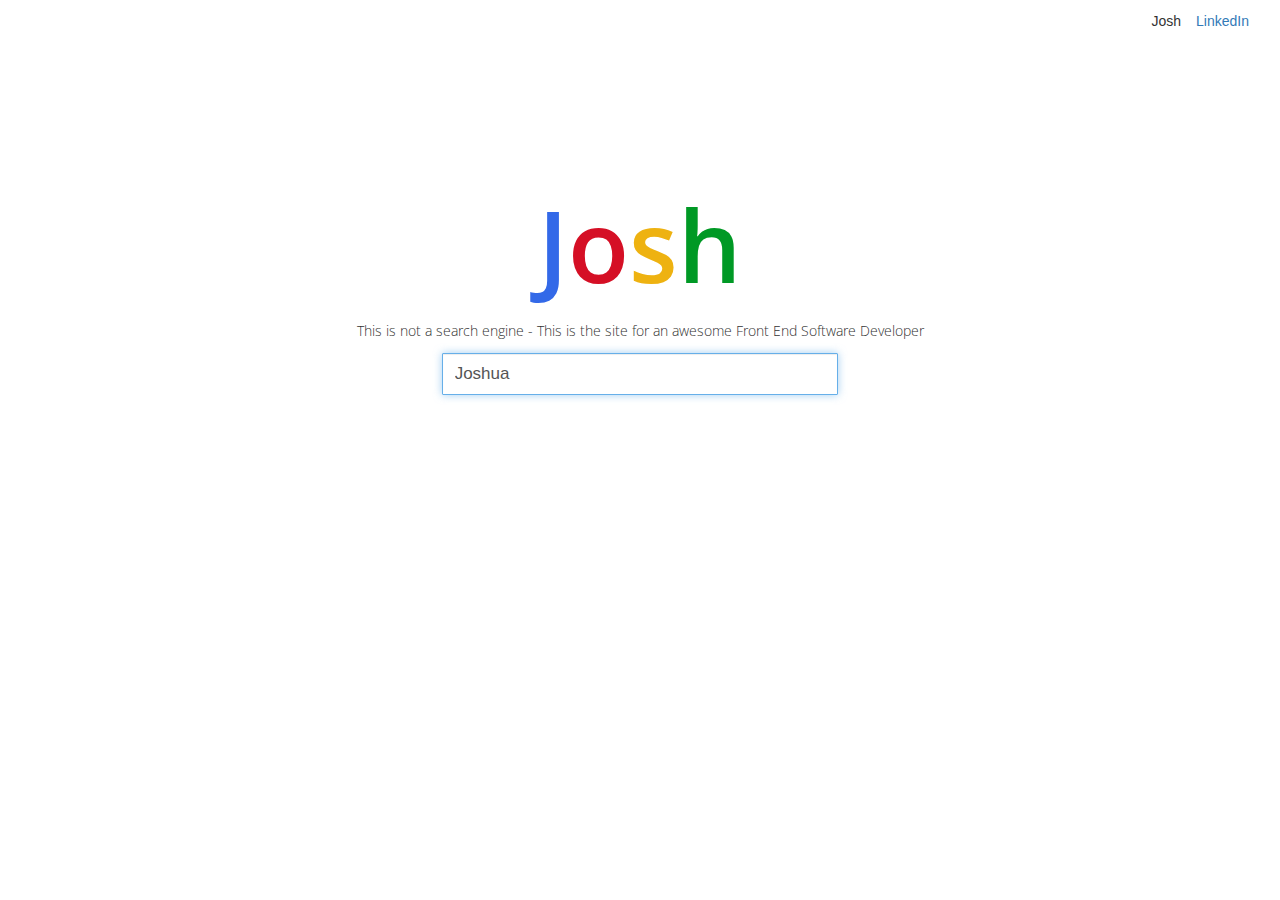
<file: index.html>
<!DOCTYPE html>
<html lang="en" ng-app="personalSite">
<head>
    <meta charset="UTF-8">
    <title>Joshua Sisley</title>

    <link rel="stylesheet" type="text/css" href="css/bootstrap-theme.min.css">
    <link rel="stylesheet" type="text/css" href="css/bootstrap.min.css">
    <link rel="stylesheet" type="text/css" href="css/homePage.css">

    <link href='https://fonts.googleapis.com/css?family=Open+Sans:400,300,600' rel='stylesheet' type='text/css'>

    <!--<base href="/">-->
</head>
<body ng-controller="mainController">
    <nav class="navbar navbar-custom">
        <div class="collapse navbar-collapse" id="bs-example-navbar-collapse-1">
            <ul class="nav navbar-nav pull-right">
                <li>Josh</li>
                <li><a href="#">LinkedIn</a></li>
            </ul>
        </div>
    </nav>
    <div class="google-type-header">
        <div class="col-md-offset-4 col-md-4 col-sm-12">
            <h1><span class="j-text">J</span><span class="o-text">o</span><span class="s-text">s</span><span class="h-text">h</span></h1>
        </div>
        <div class="col-md-offset-3 col-md-6 col-sm-12 text-center">
            <h5>This is not a search engine - This is the site for an awesome Front End Software Developer</h5>
        </div>
    </div>
    <div class="google-type-input">
        <div class="col-md-4 col-md-offset-4 col-sm-10 col-sm-offset-1">
            <input class="form-control" id='demo_input' autofocus/>
        </div>
    </div>
</body>

<script src="js/jquery-1.12.0.js"></script>
<script src="js/angular.min.js"></script>
<script src="js/angular-route.min.js"></script>
<script src="js/bootstrap.min.js"></script>
<!--<script src="js/npm.js"></script>-->
<script src="js/script.js"></script>
<script src="js/aboutController.js"></script>
</html>
</file>
<file: css/homePage.css>
.navbar-custom-about {
    background: #F1F1F2;
    height: 65px;
}

.navbar-custom-about a {
    font-size: 30px;
    text-align: center;
    text-decoration: none !important;
}

.navbar-custom-about .logo {
    padding-top: 9px;
    padding-left: 33px;
}

.navbar-custom-about input {
    height: 42px;
    border-radius: 1px;
    margin-top: 9px;
    font-size: 17px;
}

.navbar-custom li {
    padding-top: 10px;
}

.navbar-custom a {
    margin-top: -15px !important;
}

.navbar-custom-second {
    border-bottom: 1px solid #eee;
}

.navbar-custom-second .navbar-nav {
    margin-left: 8.3333333%;
}

.navbar-custom-second a {
    padding-bottom: 17px !important;
    padding-top: 8px !important;
    width: 100px;
    color: #3369E8;
    text-align: center;
}

.activeSection {
    border-bottom: 3px solid #3369E8;
}

.google-type-header h1 {
    font-size: 100px;
    text-align: center;
    font-family: 'Open Sans', sans-serif;
    font-weight: 600;
    margin-top: 30%;
}

.google-type-header h5 {
    font-family: 'Open Sans', sans-serif;
    font-weight: 300;
    margin-bottom: 15px;
    margin-top: 14px;
}

.google-type-input input {
    height: 42px;
    font-size: 17px;
    border-radius: 1px;
}

.j-text {
    color: #3369E8 !important;
}

.o-text {
    color: #D50F25;
}

.s-text {
    color: #EEB211;
}

.h-text {
    color: #009925;
}

.experience-section h4 a {
    color: #1a0dab
}

.experience-section h5 {
    margin-top: -6px;
    color: #009925;
}

.top-line {
    margin-top: -6px;
    color: #888;
}

.non-link {
    margin-top: 22px;
    color: #1a0dab;
}

.my-info {
    margin-top: 22px;
    padding: 20px;
    border: 1px solid #eee;
    border-radius: 2px;
}

.my-info .btn-default {
    border-radius: 2px;
    margin-top: 22px;
}

.my-info h5 {
    margin: 3px 0px;
}

.newSkill {
    margin-top: 32px;
}

.newSkill h4 {
    color: #1a0dab;
    margin-top: 0px;
}

.email-form {
    border: 1px solid #eee;
    padding: 20px;
    margin-top: 10px;
    border-radius: 2px;
}

.navbar-list a {
    font-size: 18px;
    margin-top: 9px;
    margin-right: 17px;
    color: #3369E8 !important;
}

.name-list {
    font-size: 18px;
    margin-top: 17px;
    margin-right: 17px;
}

.prof-image {
    height: 137px;
}
</file>
